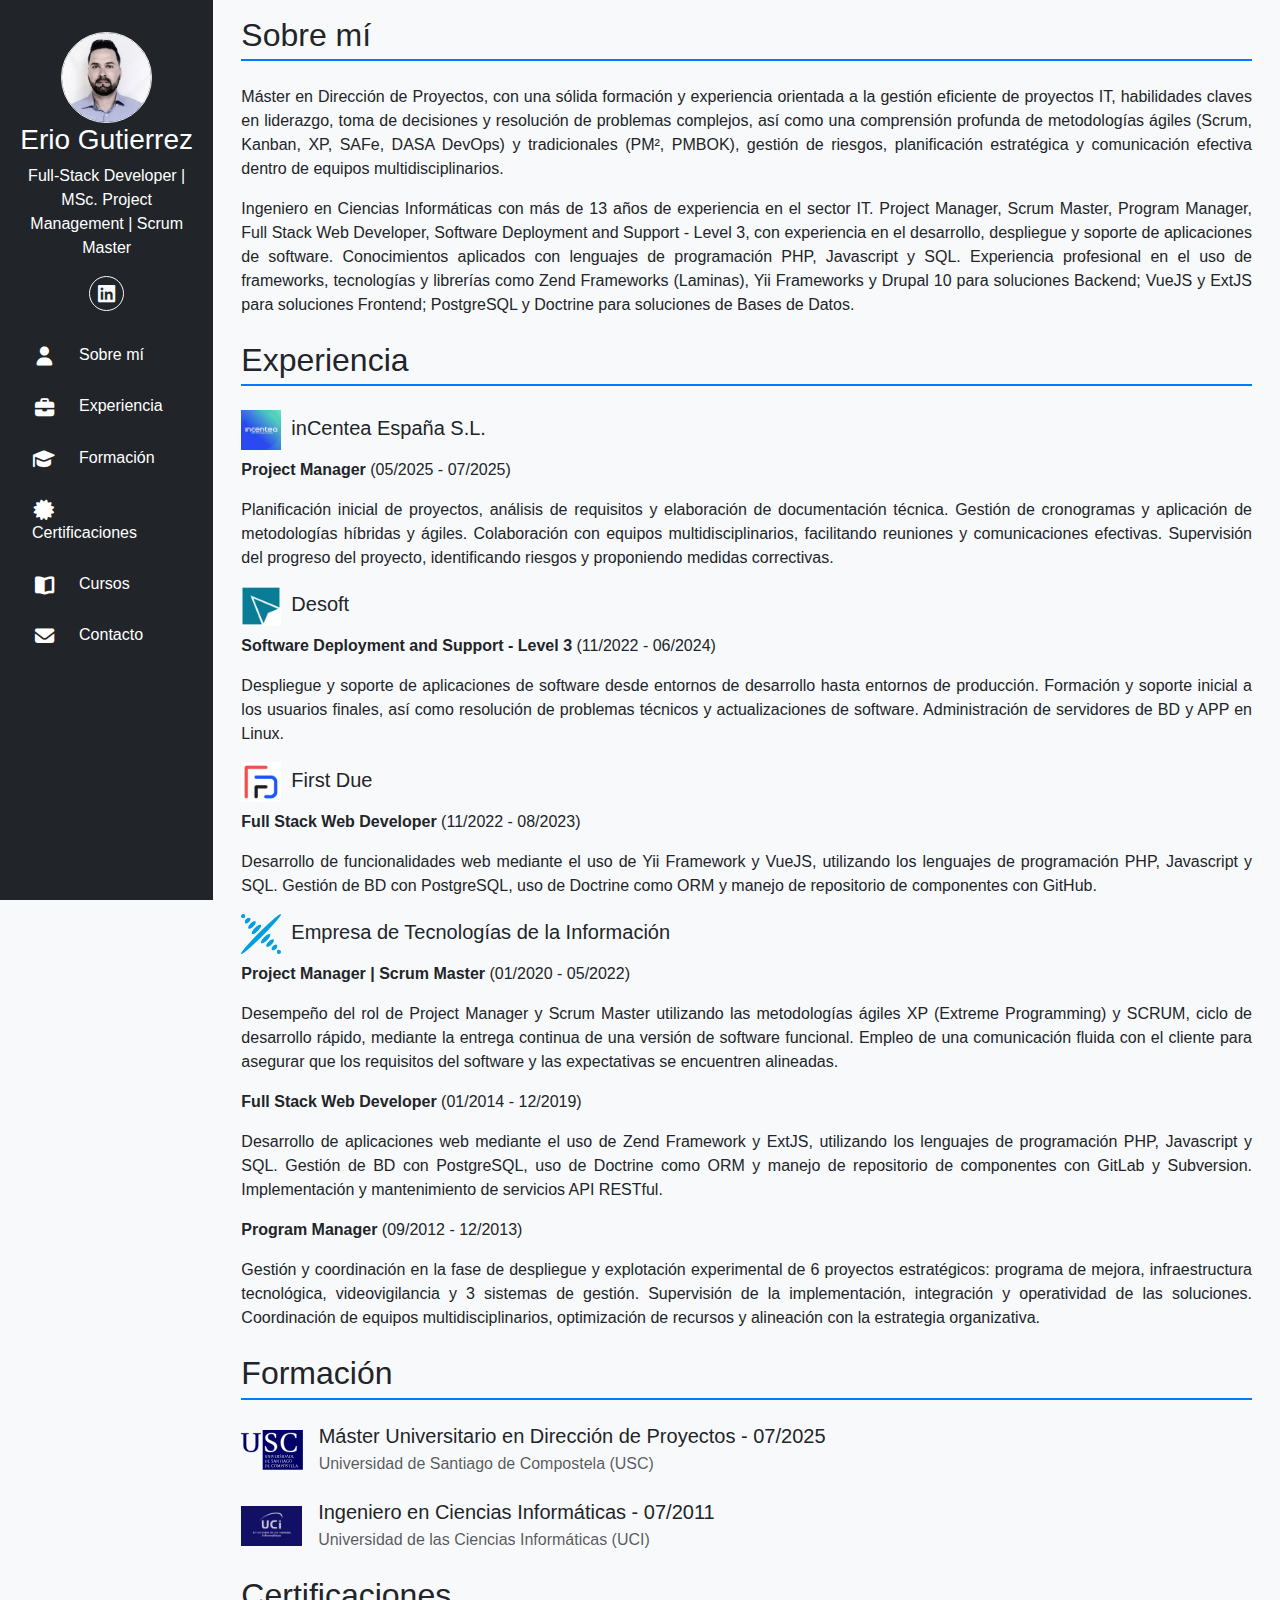
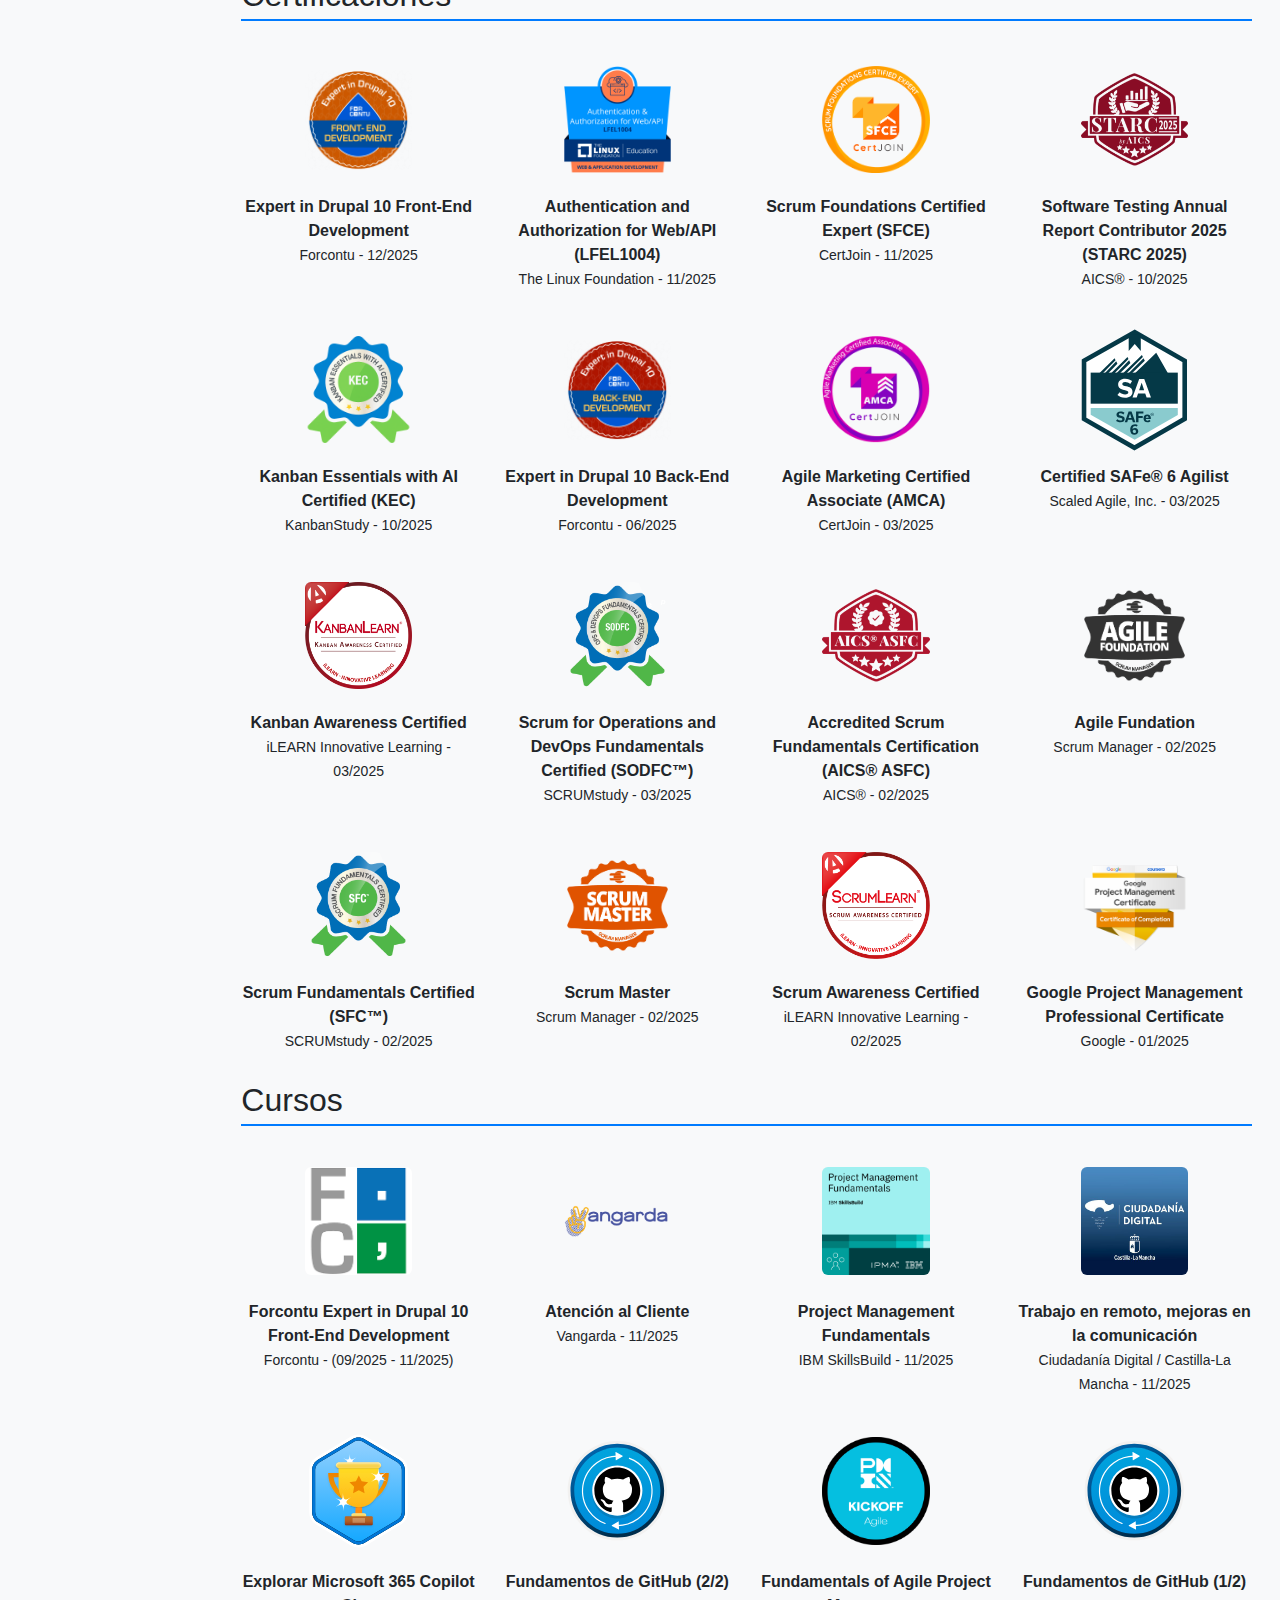
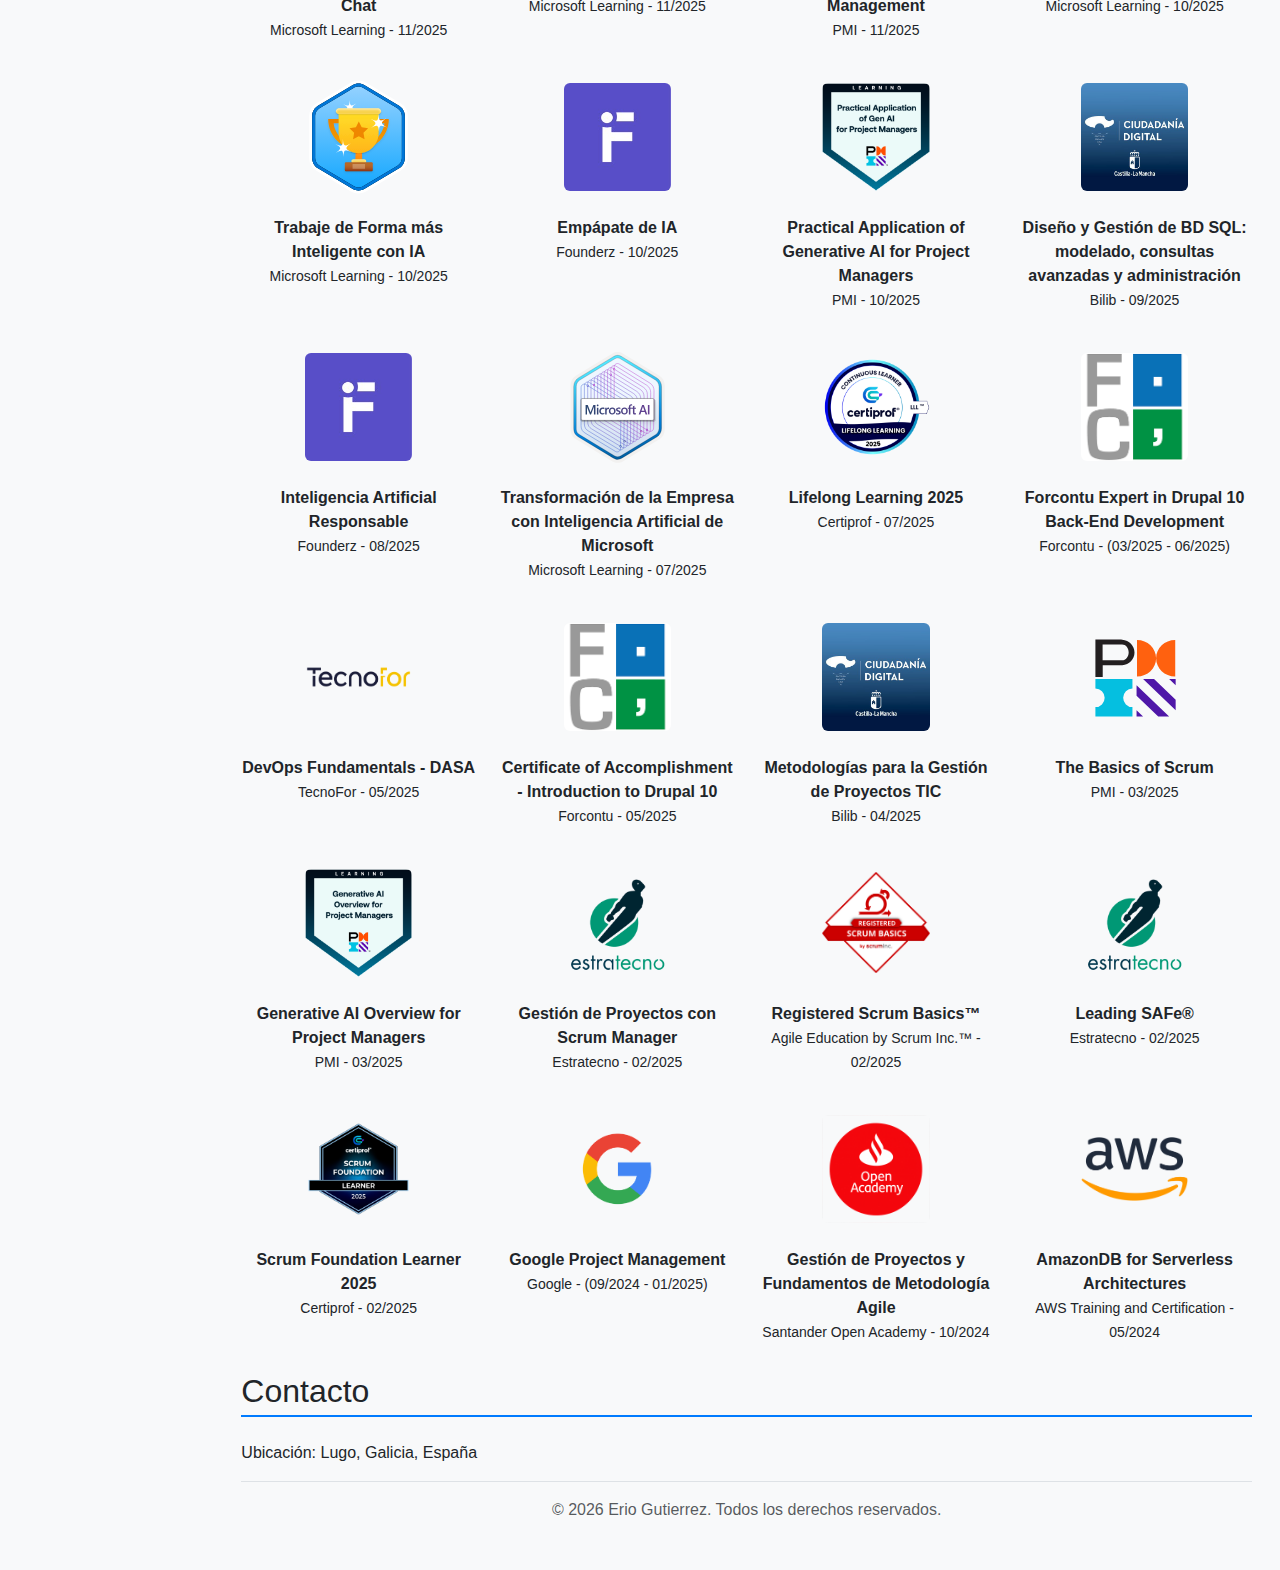
<file: index.html>
<!DOCTYPE html>
<html lang="es">
<head>
  <meta name="robots" content="index, follow" />
  <script type="application/ld+json">
  {
    "@context": "https://schema.org",
    "@type": "Person",
    "name": "Erio Gutierrez",
    "givenName": "Erio",
    "familyName": "Gutierrez",
    "gender": "Male",
    "nationality": "Spanish",
    "jobTitle": "Full-Stack Web Developer & Project Management & Scrum Master & Drupal 10 BackEnd Developer",
    "url": "https://eriogt88www.github.io/cv-website",
    "image": "https://eriogt88www.github.io/cv-website/assets/img/erio-profile.jpg",
    "sameAs": [
      "https://www.linkedin.com/in/erio-gutierrez/",
      "https://github.com/eriogt88www",
      "https://www.credly.com/users/erio-gutierrez",
      "https://www.credly.com/users/erio-gutierrez-ll"
    ],
    "alumniOf": [
      {
        "@type": "CollegeOrUniversity",
        "name": "Universidad de Santiago de Compostela (USC)",
        "url": "https://www.usc.gal/es/usc/",
        "sameAs": "https://es.wikipedia.org/wiki/Universidad_de_Santiago_de_Compostela",
        "degree": {
          "@type": "EducationalOccupationalCredential",
          "credentialCategory": "MasterDegree",
          "name": "Máster Universitario en Dirección de Proyectos"
        }
      },
      {
        "@type": "CollegeOrUniversity",
        "name": "Universidad de las Ciencias Informáticas (UCI)",
        "url": "https://www.uci.cu/",
        "sameAs": "https://es.wikipedia.org/wiki/Universidad_de_las_Ciencias_Inform%C3%A1ticas",
        "degree": {
          "@type": "EducationalOccupationalCredential",
          "credentialCategory": "EngineeringDegree",
          "name": "Ingeniería en Ciencias Informáticas"
        }
      }
    ]
  }
  </script>
  <meta charset="UTF-8" />
  <meta name="viewport" content="width=device-width, initial-scale=1.0" />
  <meta name="description" content="Currículum profesional de Erio Gutierrez, Project Manager, Scrum Master, Full-Stack Web Developer, Drupal 10 BackEnd Developer." />
  <meta name="author" content="Erio Gutierrez" />
  <meta name="keywords" content="Project Manager, Scrum, Agile, IA, Erio, Gutierrez, PMI, PM2, Lean, Extreme Programming, XP, Drupal, PHP, PostgreSql, ExtJs, Doctrine, Drupal 10" />
  <meta name="google-site-verification" content="NGf0hfa7k_9mWHAchNoCoAFqiE8hW_qqnUFy1-r5iIs" />

  <!-- SEO -->
  <meta property="og:title" content="Currículum de Erio Gutierrez" />
  <meta property="og:description" content="Full-Stack Developer | MSc. Project Management | Scrum Master | Drupal 10 BackEnd Developer" />
  <meta property="og:image" content="assets/img/erio-profile.jpg" />
  <meta property="og:type" content="website" />

  <title>Currículum | Erio Gutierrez</title>
  <link rel="icon" href="assets/img/favicon.ico" />

  <!-- Bootstrap local -->
  <link rel="stylesheet" href="assets/css/bootstrap.min.css" />
  <!-- Font Awesome -->
  <link rel="stylesheet" href="assets/fontawesome/fontawesome-free/css/all.min.css" />
  <!-- Estilos personalizados -->
  <link rel="stylesheet" href="assets/css/style.css" />
</head>

<body>
  <div class="container-fluid">
    <!-- Navbar superior visible solo en móviles, con el bloque de perfil -->
    <nav class="navbar navbar-dark bg-dark d-lg-none">
      <div class="container-fluid">
        <div id="sm-perfil" class="w-100">
           <div class="text-center text-white">
            <a href="#about">
              <img src="assets/img/erio-profile.jpg" alt="Foto de perfil" class="rounded-circle img-fluid w-75 border border-light logo-sidebar" 
                style="max-width: 20%;"/>
            </a>        
            <h3 id="sm-name"></h3>
            <p id="sm-title" class="text-white"></p>
            <a id="linkedin"
              target="_blank" 
              rel="noopener noreferrer"
              class="btn btn-outline-light btn-sm mt-2 p-1 d-inline-block btn-sm d-flex align-items-center justify-content-center mx-auto" 
              style="border-radius: 50%; width: 2.5em; height: 2.5em; display: flex; align-items: center; justify-content: center; margin: 0 auto;" 
              title="LinkedIn">
              <i class="fa-brands fa-linkedin" style="font-size:1.3em;"></i>
            </a>
          </div>

          <div class="container-fluid d-flex justify-content-center align-items-center">
            <ul class="nav flex-row text-start">
              <li class="nav-item"><a class="nav-link text-white" data-bs-toggle="tooltip" href="#about" title="Sobre mí"><i class="fas fa-user menu-icon"></i></a></li>
              <li class="nav-item"><a class="nav-link text-white" data-bs-toggle="tooltip" href="#experience" title="Experiencia"><i class="fas fa-briefcase menu-icon"></i></a></li>
              <li class="nav-item"><a class="nav-link text-white" data-bs-toggle="tooltip" href="#education" title="Formación"><i class="fas fa-graduation-cap menu-icon"></i></a></li>
              <li class="nav-item"><a class="nav-link text-white" data-bs-toggle="tooltip" href="#certifications" title="Certificaciones"><i class="fas fa-certificate menu-icon"></i></a></li>
              <li class="nav-item"><a class="nav-link text-white" data-bs-toggle="tooltip" href="#courses" title="Cursos"><i class="fas fa-book-open menu-icon"></i></a></li>
              <li class="nav-item"><a class="nav-link text-white" data-bs-toggle="tooltip" href="#contact" title="Contacto"><i class="fas fa-envelope menu-icon"></i></a></li>
            </ul>
          </div>      
        </div>
      </div>
    </nav>

    <div class="row">
      <!-- Sidebar -->
      <nav id="sidebar" class="bg-dark sidebar d-none d-lg-block col-lg-2 sticky-top vh-100" 
        role="navigation" aria-label="Menú lateral principal">
        <div class="pt-3 text-white">
          <div class="text-center mb-4">
            <a href="#about">
              <img src="assets/img/erio-profile.jpg" alt="Foto de perfil" class="rounded-circle img-fluid w-75 border border-light logo-sidebar" 
                style="max-width: 50%;"/>
            </a>        
            <h3 id="name"></h3>
            <p id="title" class="text-white"></p>
            <a id="linkedin" 
              target="_blank" 
              rel="noopener noreferrer"
              class="btn btn-outline-light btn-sm mt-2 p-1 d-inline-block btn-sm d-flex align-items-center justify-content-center mx-auto" 
              style="border-radius: 50%; width: 2.5em; height: 2.5em; display: flex; align-items: center; justify-content: center; margin: 0 auto;" 
              title="LinkedIn">
              <i class="fa-brands fa-linkedin" style="font-size:1.4em;"></i>
            </a>
          </div>

          <ul class="nav flex-column text-start">
            <li class="nav-item"><a class="nav-link text-white" href="#about"><i class="fas fa-user menu-icon"></i>Sobre mí</a></li>
            <li class="nav-item"><a class="nav-link text-white" href="#experience"><i class="fas fa-briefcase menu-icon"></i>Experiencia</a></li>
            <li class="nav-item"><a class="nav-link text-white" href="#education"><i class="fas fa-graduation-cap menu-icon"></i>Formación</a></li>
            <li class="nav-item"><a class="nav-link text-white" href="#certifications"><i class="fas fa-certificate menu-icon"></i>Certificaciones</a></li>
            <li class="nav-item"><a class="nav-link text-white" href="#courses"><i class="fas fa-book-open menu-icon"></i>Cursos</a></li>
            <li class="nav-item"><a class="nav-link text-white" href="#contact"><i class="fas fa-envelope menu-icon"></i>Contacto</a></li>
          </ul>
        </div>
      </nav>

      <!-- Contenido principal -->
      <main class="content col-12 col-md-12 col-lg-10">
        <div class="container p-3">
          <section id="about" class="mb-4">
            <h2>Sobre mí</h2>
            <p id="about-master"></p>
            <p id="about-grade"></p>
          </section>

          <section id="experience" class="mb-4">
            <h2>Experiencia</h2>
            <div id="experience-list"></div>
          </section>

          <section id="education" class="mb-4">
            <h2>Formación</h2>
            <div id="education-list"></div>
          </section>

          <section id="certifications" class="mb-1">
            <h2>Certificaciones</h2>
            <div id="certification-list" class="row"></div>
          </section>         

          <section id="courses"class="mb-1">
            <h2>Cursos</h2>
            <div id="courses-list" class="row"></div>
          </section>

          <section id="contact" class="mb-1">
            <h2>Contacto</h2>
            <p id="contact-info"></p>
          </section>

          <footer class="text-center text-muted py-3 border-top">
            <p>© <span id="year"></span> Erio Gutierrez. Todos los derechos reservados.</p>
          </footer>
        </div>
      </main>
    </div>
  </div>
  <a href="#" id="btn-scroll-top" class="btn btn-dark rounded-circle" aria-label="Subir">
    <i class="fas fa-arrow-up"></i>
  </a>

  <!-- Scripts -->
  <script src="assets/js/bootstrap.bundle.min.js"></script>
  <script src="assets/js/data.js"></script>
  <script src="assets/js/main.js"></script>
</body>
</html>
</file>
<file: assets/css/style.css>
#sidebar a.nav-link {
  transition: color 0.2s, background 0.2s;
}

body {
  font-family: 'Segoe UI', sans-serif;
  background-color: #f8f9fa;
}

h2 {
  border-bottom: 2px solid #007bff;
  padding-bottom: 0.3rem;
  margin-bottom: 1.5rem;
}

#sidebar {
  min-height: 100vh;
  padding: 1rem;
  top: 0;
  left: 0;
  z-index: 1030;
  overflow-y: auto;
}

#sidebar .nav-link .menu-icon {
  font-size: 1.2em;
  margin-right: 1.2em;
  vertical-align: middle;
  color: inherit;
}

#sidebar a.nav-link.active {
  background-color: #007bff;
  color: white;
  border-radius: 5px;
}

.nav a.nav-link:hover {
  color: #007bff !important;
  background-color: transparent;
}

#sidebar .nav .nav-item {
  margin-bottom: 0.7em;
}

section {
  scroll-margin-top: 25px;
}

img.logo {
  height: 40px;
  margin-right: 10px;
}

img.logo {
  height: 40px;
  margin-right: 10px;
}

.badge-container {
  width: 50%;
  margin: 0 auto;
  display: flex;
  align-items: center;
  justify-content: center;
  background-color: #f8f9fa;
  border-radius: 8px;
  overflow: hidden;
  box-shadow: 1 2px 6px rgba(0, 0, 0, 0.08);
  padding: 5px;
  height: auto;
  min-height: 150px; 
}

.badge-img {
  object-fit: contain;
  transition: transform 0.2s ease-in-out;
  max-width: 100%;
  height: auto;
}

.badge-img:hover {
  transform: scale(1.05);
}

.container #about,#experience p {
  text-align: justify;
}

 #linkedin:hover {
  background-color: rgba(var(--bs-dark-rgb), var(--bs-bg-opacity)) !important;
  border-color: #007bff !important;
  color: #f8f9fa !important;
  transform: scale(1.05);
}

#btn-scroll-top {
  display: none;
  position: fixed;
  bottom: 20px;
  right: 20px;
  z-index: 1000;
  padding: 1rem;
}

#certificateImage {
  pointer-events: none;
  user-select: none;
}

.btn-close-white {
  filter: invert(1) brightness(150%);
  opacity: 0.9;
  transition: opacity 0.2s ease;
}
.btn-close-white:hover {
  opacity: 1;
}

@media (max-width: 576px) {
  #courses-list .col-6,
  #certification-list .col-6 {
    flex: 0 0 100%;
    max-width: 100%;
  }

  .badge-img {
    max-width: 50%;
  }
}
</file>
